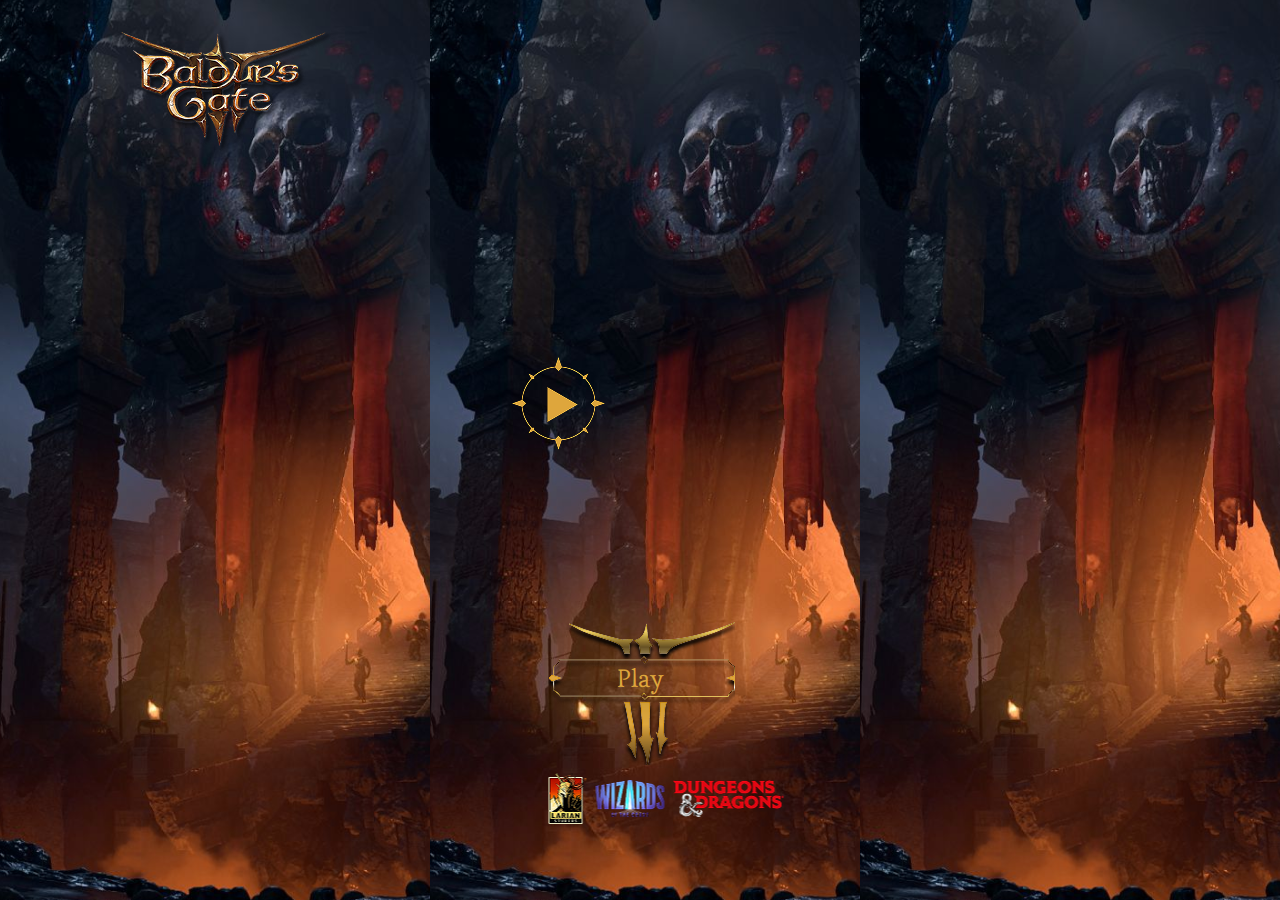
<file: index.html>
<!DOCTYPE html>
<html lang="ko">
<head>
    <meta charset="UTF-8">
    <meta name="viewport" content="width=device-width, initial-scale=1.0">
    <title>Baldur's Gate 3</title>
    <link rel="stylesheet" href="style.css">
</head>
<body>

    
    <div class="bg1">
        <a href="sub.html">
            <div class="bt1">
                    <div class="t1">
                        Play
                    </div>
                </div>
        </a>
        <div class="logo">
            <img src="img/bal3_logo.png" alt="logo">
                <a href="https://www.youtube.com/watch?v=1T22wNvoNiU">
                    <div class="pbt"></div>
                </a>    
        </div>
        
        <div class="logo2">
            <img src="img/logo.png" alt="logo2">
        </div>
    </div>
</body>
</html>
</file>
<file: style.css>
@import url('https://fonts.googleapis.com/css2?family=Esteban&family=Noto+Sans+KR&display=swap');
/* index */
*{
    margin: 0;
    padding: 0;
}
img {
    max-width: 100%;
    height: auto;
}
.bg1{
    background-image: url(img/bg1.png);
    width: 100vw;
    height: 100vh;
}
.logo{
    padding-left: 120px;
    padding-top: 30px;
}
.bt1{
    width: 190px;
    height: 143px;
    background-image: url(img/bt1.png);
    bottom: 15%;
    left: 50%;
    position: absolute;
    transform: translateX(-50%);
}
.logo2{
    position: absolute;
    transform: translateX(-50%);
    bottom: 8%;
    left: 52%;
}   
.t1{
    font-family: "Esteban", serif;
    font-size: 25px;
    color: #DEA63C;
    padding-left: 72px;
    padding-top: 40px;
}
.pbt{
    background-image: url(img/pbt.png);
    width: 93px;
    height: 93px;
    left: 40%;
    bottom: 50%;
    position: absolute;
}
/* sub */

.vd{
    width: 370px;
    height: 320px;
    margin: 0 auto;
}
.vd video{
    width: 100%;
    height: 100%;
}
.back{
    width: 100%;
    height: 5635px;
    background-image: url(img/bg2.png);
    background-attachment: fixed;
}   
/* 배경화면 */

.t2{
    font-family: "Esteban", serif;
    font-size: 30px;
    color: #EAEAEA;
    text-align: center;
    padding-top: 24px;
}   /* 발더스 게이트 3 */
.l1{
    display: block;
    margin: 0 auto;
    width: 370px;
    height: 22px;
    padding-top: 35px;
    padding-bottom: 7px;
}   /* 윗 라인 */
.t3{
    width: 350px;
    color: #F3DABD;
    font-size: 12px;
    line-height: 19px;
    margin: 0 auto;
    font-weight: 400;
}   /* 본문 텍스트 */
.l2{
    display: block;
    margin: 0 auto;
    width: 370px;
    height: 22px;
    padding-top: 7px;
    padding-bottom: 35px;
}   /* 아래 라인 */
.box1{
    margin: 0 auto;
    width: 370px;
    height: 244px;
    background-image: url(img/mdbox.jpg);
}   /* 이미지 겉 박스 */
.ct{
    padding-left: 30px;
    padding-top: 35px;
}   /* 스토리 사진 */


/* story */

.t4{
    font-family: "Esteban", serif;
    text-align: center;
    font-size: 30px;
    color: #DEA63C;
    padding-top: 35px;
}   /* 스토리 */
.l3{
    display: block;
    margin: 0 auto;
    width: 370px;
    height: 22px;
    padding-top: 35px;
    padding-bottom: 7px;
}   /* 윗 라인 */
.t5{
    width: 350px;
    height: 196px;
    font-size: 12px;
    line-height: 19px;
    margin: 0 auto;
    color: #F3DABD;
}   /* 스토리 본문 텍스트 */
.l4{
    display: block;
    margin: 0 auto;
    width: 370px;
    height: 22px;
    padding-top: 7px;
    padding-bottom: 35px;
}   /* 아래 라인 */


/* about */

.t6{
    font-family: "Esteban", serif;
    text-align: center;
    font-size: 30px;
    color: #DEA63C;
}   /* 어바웃 */
.img{
    display: block;
    margin-left: auto;
    margin-right: auto;
    text-align: center;
}   /* 클래스 사진 */
.l5{
    display: block;
    margin: 0 auto;
    width: 370px;
    height: 22px;
    padding-top: 35px;
    padding-bottom: 7px;
}   /* 윗 라인 */
.t7{
    width: 350px;
    height: 209px;
    font-size: 12px;
    line-height: 19px;
    margin: 0 auto;
    color: #F3DABD;
}   /* 어바웃 본문 텍스트 */
.l6{
    display: block;
    margin: 0 auto;
    width: 370px;
    height: 22px;
    padding-top: 7px;
    padding-bottom: 35px;
}   /* 아래 라인 */


/* Character */


.t8{
    font-family: "Esteban", serif;
    text-align: center;
    font-size: 30px;
    color: #DEA63C;
    padding-bottom: 35px;
}   /* 캐릭터 */
.chs1, .chs2, .chs3, .chs4, .chs5, .chs6, .chs7{
    width: 100%; 
    max-width: 430px;
    height: 363.07px;
    position: relative;
    margin-left: auto;
    margin-right: auto;
}   /* 캐릭터 섹션 박스 */
.chn1{
    width: 92px;
    line-height: 19px;
    font-size: 19px;
    color: #DDD6AE;
    padding-top: 37px;
    padding-left: 35px;
}   /* 아스타리온 이름 */
.cl1{
    padding-left: 35px;
    padding-top: 8px;
    padding-bottom: 31px;
    width: 112px;
    font-size: 0px;
}   /* 짧은 선 */
.cht1{
    font-size: 12px;
    line-height: 19px;
    color: #F3DABD;
    width: 170px;
    height: 208px;
    padding-left: 35px;
}   /* 아스타리온 본문 */
.cl2{
    padding-left: 35px;
    padding-top: 45px;
    font-size: 0px;
    width: 360px;
}   /* 긴 선 */
.ch1{
    background-image: url(img/ch1.jpg);
    width: 243px;
    height: 340px;
    position: absolute;
    right: 0;
    top: 0;
    background-size: cover;
    background-repeat: no-repeat;
}   /* 아스타리온 사진 */


.chn2{
    width: 92px;
    line-height: 19px;
    font-size: 19px;
    color: #DDD6AE;
    padding-top: 37px;
    padding-left: 35px;
}   /* 게일 이름 */
.cl3{
    padding-left: 35px;
    padding-top: 8px;
    padding-bottom: 31px;
    width: 112px;
    font-size: 0px;
}   /* 짧은 선 */
.cht2{
    font-size: 12px;
    line-height: 19px;
    color: #F3DABD;
    width: 170px;
    height: 208px;
    padding-left: 35px;
}   /* 게일 본문 */
.cl4{
    padding-left: 35px;
    padding-top: 45px;
    font-size: 0px;
    width: 360px;
}   /* 긴 선 */
.ch2{
    background-image: url(img/ch2.jpg);
    width: 243px;
    height: 340px;
    position: absolute;
    right: 0;
    top: 0;
    background-size: cover;
    background-repeat: no-repeat;
}   /* 게일 사진 */


.chn3{
    width: 92px;
    line-height: 19px;
    font-size: 19px;
    color: #DDD6AE;
    padding-top: 37px;
    padding-left: 35px;
}   /* 레이젤 이름 */
.cl5{
    padding-left: 35px;
    padding-top: 8px;
    padding-bottom: 31px;
    width: 112px;
    font-size: 0px;
}   /* 짧은 선 */
.cht3{
    font-size: 12px;
    line-height: 19px;
    color: #F3DABD;
    width: 170px;
    height: 208px;
    padding-left: 35px;
}   /* 레이젤 본문 */
.cl6{
    padding-left: 35px;
    padding-top: 45px;
    font-size: 0px;
    width: 360px;
}   /* 긴 선 */
.ch3{
    background-image: url(img/ch3.jpg);
    width: 243px;
    height: 340px;
    position: absolute;
    right: 0;
    top: 0;
    background-size: cover;
    background-repeat: no-repeat;
}   /* 레이젤 사진 */


.chn4{
    width: 92px;
    line-height: 19px;
    font-size: 19px;
    color: #DDD6AE;
    padding-top: 37px;
    padding-left: 35px;
}   /* 섀도하트 이름 */
.cl7{
    padding-left: 35px;
    padding-top: 8px;
    padding-bottom: 58px;
    width: 112px;
    font-size: 0px;
}   /* 짧은 선 */
.cht4{
    font-size: 12px;
    line-height: 19px;
    color: #F3DABD;
    width: 180px;
    height: 171px;
    padding-left: 35px;
}   /* 섀도하트 본문 */
.cl8{
    padding-left: 35px;
    padding-top: 58px;
    font-size: 0px;
    width: 360px;
}   /* 긴 선 */
.ch4{
    background-image: url(img/ch4.jpg);
    width: 243px;
    height: 340px;
    position: absolute;
    right: 0;
    top: 0;
    background-size: cover;
    background-repeat: no-repeat;
}   /* 섀도하트 사진 */



.chn5{
    width: 92px;
    line-height: 19px;
    font-size: 19px;
    color: #DDD6AE;
    padding-top: 37px;
    padding-left: 35px;
}   /* 윌 이름 */
.cl9{
    padding-left: 35px;
    padding-top: 8px;
    padding-bottom: 46px;
    width: 112px;
    font-size: 0px;
}   /* 짧은 선 */
.cht5{
    font-size: 12px;
    line-height: 19px;
    color: #F3DABD;
    width: 180px;
    height: 190px;
    padding-left: 35px;
}   /* 윌 본문 */
.cl10{
    padding-left: 35px;
    padding-top: 46px;
    font-size: 0px;
    width: 360px;
}   /* 긴 선 */
.ch5{
    background-image: url(img/ch5.jpg);
    width: 243px;
    height: 340px;
    position: absolute;
    right: 0;
    top: 0;
    background-size: cover;
    background-repeat: no-repeat;
}   /* 윌 사진 */


.chn6{
    width: 92px;
    line-height: 19px;
    font-size: 19px;
    color: #DDD6AE;
    padding-top: 37px;
    padding-left: 35px;
}   /* 카를라크 이름 */
.cl11{
    padding-left: 35px;
    padding-top: 8px;
    padding-bottom: 79px;
    width: 112px;
    font-size: 0px;
}   /* 짧은 선 */
.cht6{
    font-size: 12px;
    line-height: 19px;
    color: #F3DABD;
    width: 180px;
    height: 133px;
    padding-left: 35px;
}   /* 카를라크 본문 */
.cl12{
    padding-left: 35px;
    padding-top: 79px;
    font-size: 0px;
    width: 360px;
}   /* 긴 선 */
.ch6{
    background-image: url(img/ch6.jpg);
    width: 196px;
    height: 360px;
    position: absolute;
    right: 0;
    top: 0;
    background-size: cover;
    background-repeat: no-repeat;
}   /* 카를라크 사진 */


.chn7{
    width: 92px;
    line-height: 19px;
    font-size: 19px;
    color: #DDD6AE;
    padding-top: 37px;
    padding-left: 35px;
}   /* 다크어지 이름 */
.cl13{
    padding-left: 35px;
    padding-top: 8px;
    padding-bottom: 79px;
    width: 112px;
    font-size: 0px;
}   /* 짧은 선 */
.cht7{
    font-size: 12px;
    line-height: 19px;
    color: #F3DABD;
    width: 185px;
    height: 133px;
    padding-left: 35px;
}   /* 다크어지 본문 */
.cl14{
    padding-left: 35px;
    padding-top: 79px;
    font-size: 0px;
    width: 360px;
}   /* 긴 선 */
.ch7{
    background-image: url(img/ch7.jpg);
    width: 243px;
    height: 340px;
    position: absolute;
    right: 0;
    top: 0;
    background-size: cover;
    background-repeat: no-repeat;
}   /* 다크어지 사진 */


/* Buy Now */
.bs{
    display: flex; 
    justify-content: center; 
    align-items: center; 
    gap: 50px;
}   /* 섹션 전체 컨트롤 */
.bnbt{
    display: flex;
    flex-direction: column;
    gap: 11px;
}   /* 우측 버튼 컨트롤 */
.b1{
    font-family: "Esteban", serif;
    text-align: center;
    font-size: 30px;
    color: #DEA63C;
    padding-top: 35px;
    margin-bottom: 38px;
}   /* Buy Now */
.bn2{
    position: relative;
    width: 124px;
    height: 47px;
}   /* 우측 이미지 상위 */
.bn2 img:first-child{
    position: relative;
    width: 100%;
    height: 100%;
    z-index: 1;
}   /* 뒤 박스 */
.bn2 img:last-child {
    position: absolute;
    top: 0; 
    left: 0;
    z-index: 10; 
    width: 24px;
    height: 24px;
    top: 50%; 
    left: 50%;
    transform: translate(-50%, -50%); 
}   /* 스팀 로고 */
.bn3{
    position: relative;
    width: 124px;
    height: 47px;
}
.bn3 img:first-child{
    position: relative;
    width: 100%;
    height: 100%;
    z-index: 1;
}   /* 뒤 박스 */
.bn3 img:last-child {
    position: absolute;
    top: 0; 
    left: 0;
    z-index: 10; 
    width: 46px;
    height: 10px;
    top: 50%; 
    left: 50%;
    transform: translate(-50%, -50%); 
}   /* 플스 로고 */
.bn4{
    position: relative;
    width: 124px;
    height: 47px;
}
.bn4 img:first-child{
    position: relative;
    width: 100%;
    height: 100%;
    z-index: 1;
}   /* 뒤 박스 */
.bn4 img:last-child {
    position: absolute;
    top: 0; 
    left: 0;
    z-index: 10; 
    width: 24px;
    height: 24px;
    top: 50%; 
    left: 50%;
    transform: translate(-50%, -50%); 
}   /* 엑박 로고 */
.l7{
    padding-left: 35px;
    padding-top: 35px;
    font-size: 0px;
}   /* 아래 라인 */
.s1{
    font-family: "Esteban", serif;
    text-align: center;
    font-size: 30px;
    color: #DEA63C;
    padding-top: 35px;
    margin-bottom: 35px;
}   /* 소셜미디어 */
.sbox1{
    margin: 0 auto;
    width: 370px;
    height: 244px;
    background-image: url(img/mdbox.jpg);
   /* 이미지 겉 박스 */
}
.sbox2{
    padding-left: 30px;
    padding-top: 35px;
}   /* 소셜 미디어 사진 컨트롤 */
.s2{
    display: flex;
    align-items: center;
    width: 249px;
    height: 43px;
    gap: 24px;
    padding-top: 35px;
    margin: 0 auto; 
    justify-content: center;
}   /* 하단 버튼 컨트롤 */
@media (max-width: 768px) {
    .back {
        background-attachment: scroll; 
    }
}
</file>
